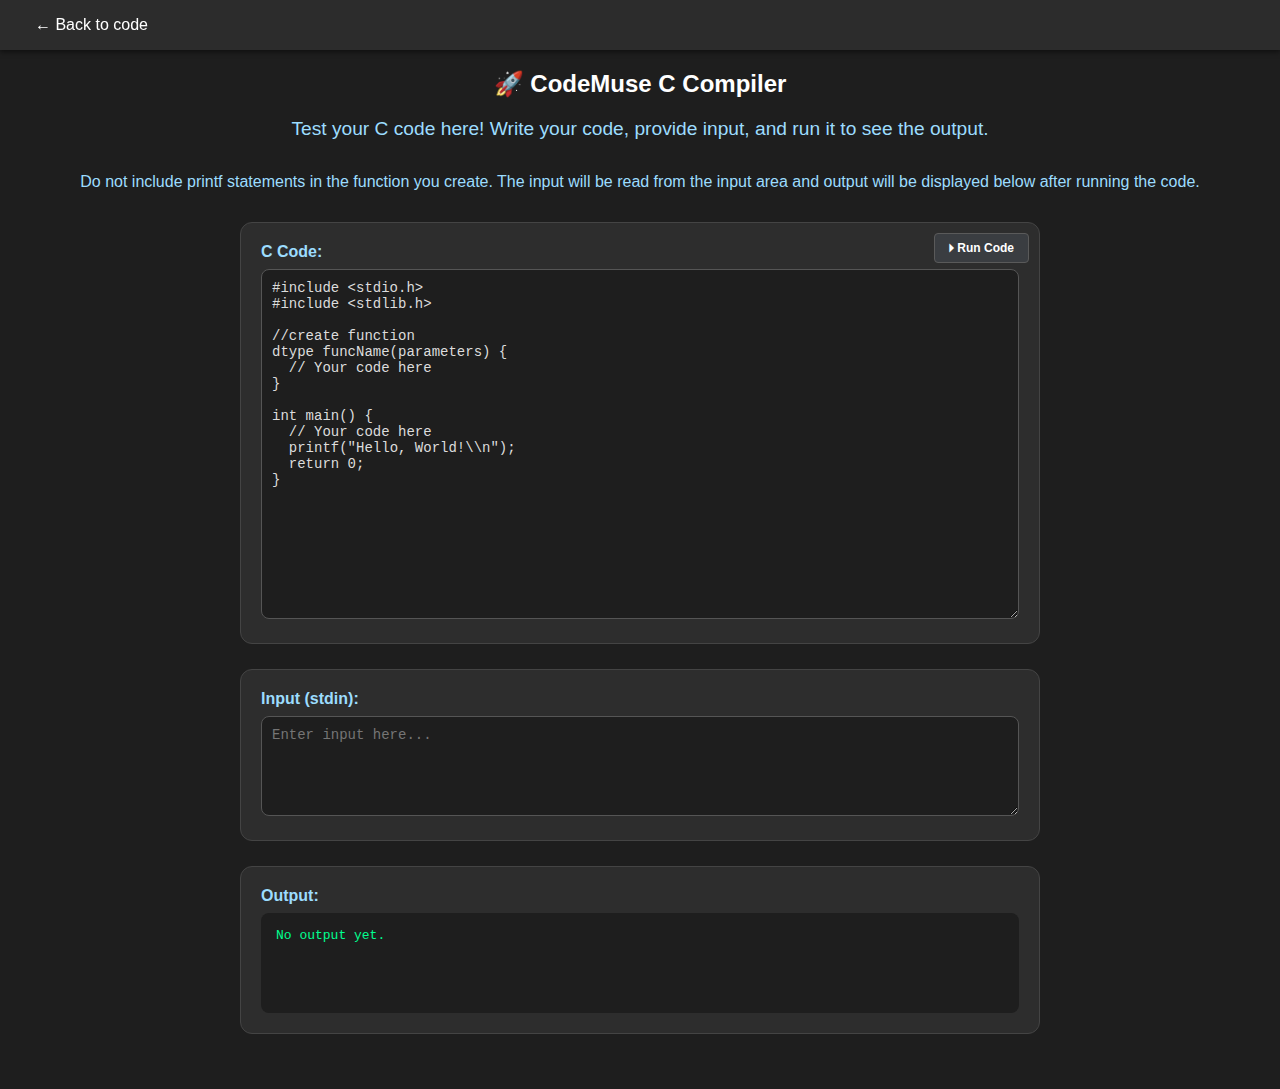
<file: compiler.html>
<!DOCTYPE html>
<html lang="en">
<head>
  <meta charset="UTF-8">
  <title>CodeMuse Compiler</title>
  <link rel="stylesheet" href="compiler.css">
</head>
<body>
  <nav class="navbar">
    <a href="content.html" id="back">← Back to code</a>
</nav>

  <h2>🚀 CodeMuse C Compiler</h2>
  <p class="description">
    Test your C code here! Write your code, provide input, and run it to see the output.
  </p>
   <p class="description"> <small>
    Do not include printf statements in the function you create. The input will be read from the input area and output will be displayed below after running the code.
  </small></p>
  
  <div class="card">
     <div class="top-bar">
    <button id="runBtn">
     🞂 Run Code
      <span id="btnLoader" class="btn-loader" style="display: none;"></span>
    </button>
  </div>
    <label for="code">C Code:</label>
    <textarea id="code">
#include <stdio.h>
#include <stdlib.h>

//create function
dtype funcName(parameters) {
  // Your code here
}

int main() {
  // Your code here
  printf("Hello, World!\\n");
  return 0;
}
    </textarea>
  </div>

 <div class="card input-section">
  <label for="input">Input (stdin):</label>
  <textarea id="input" row="3" placeholder="Enter input here..."></textarea>
</div>

  <div class="card">
    <label>Output:</label>
    <pre id="output">No output yet.</pre>
  </div>

  <script>
const runBtn = document.getElementById('runBtn');
const codeArea = document.getElementById('code');
const inputArea = document.getElementById('input');
const outputArea = document.getElementById('output');
const btnLoader = document.getElementById('btnLoader');

const API_KEY = "fa0c683dfamsh8e3afb63351f0bep1ceb11jsnfaf6be81262d"; // <-- Add your actual RapidAPI key here
const API_HOST = "judge0-ce.p.rapidapi.com";
const SUBMIT_URL = `https://${API_HOST}/submissions?base64_encoded=false&wait=false`;

runBtn.onclick = async function () {
  outputArea.textContent = "";
  btnLoader.style.display = "inline-block";
  runBtn.disabled = true;

  const code = codeArea.value;
  const input = inputArea.value;

  try {
    // Step 1: Submit code
    const submitResponse = await fetch(SUBMIT_URL, {
      method: "POST",
      headers: {
        "Content-Type": "application/json",
        "X-RapidAPI-Key": API_KEY,
        "X-RapidAPI-Host": API_HOST
      },
      body: JSON.stringify({
        source_code: code,
        language_id: 50, // C (gcc)
        stdin: input || ""
      })
    });

    const submitResult = await submitResponse.json();
    const token = submitResult.token;

    if (!token) throw new Error("Failed to get submission token.");

    // Step 2: Poll result using the token
    let result;
    while (true) {
      const resultResponse = await fetch(`https://${API_HOST}/submissions/${token}?base64_encoded=false&fields=*`, {
        method: "GET",
        headers: {
          "X-RapidAPI-Key": API_KEY,
          "X-RapidAPI-Host": API_HOST
        }
      });

      result = await resultResponse.json();

      if (result.status.id <= 2) {
        // Status 1 = In Queue, 2 = Processing
        await new Promise(resolve => setTimeout(resolve, 1000));
      } else {
        break;
      }
    }

    // Step 3: Display the result
    if (result.stderr) {
      outputArea.textContent = "⚠️ Runtime Error:\n" + result.stderr;
    } else if (result.compile_output) {
      outputArea.textContent = "🔧 Compile Output:\n" + result.compile_output;
    } else {
      outputArea.textContent = (result.stdout || "No output.");
    }

  } catch (err) {
    outputArea.textContent = "❌ Error: Output can't be generated. Try again!\n" + err.message;
  } finally {
    btnLoader.style.display = "none";
    runBtn.disabled = false;
  }
};


  </script>
</body>
</html>
</file>
<file: compiler.css>
/* Reset all margin/padding globally */
* {
  margin: 0;
  padding: 0;
  box-sizing: border-box;
  user-select: none;
}

/* Body must not have margin either */
body {
  margin: 0;
  padding-top: 50px; /* prevent navbar from overlapping content */
  font-family: 'Segoe UI', sans-serif;
  background: #1e1e1e;
  color: #f1f1f1;
}

/* Sticky Navbar */
.navbar {
  position: fixed;
  top: 0;
  left: 0;
  width: 100%;
  z-index: 1000;
  display: flex;
  align-items: center;
  justify-content: space-between;
  padding: 0 20px;
  height: 50px;
  background-color: #2c2c2c;
  color: white;
  box-shadow: 0 2px 5px rgba(0,0,0,0.5);
}

/* Navbar links */
.navbar a {
  margin-left: 15px;
  color: white;
  text-decoration: none;
}

.navbar a:hover {
   color: #ddd;
  text-decoration: underline;
}


/* Base layout */
body {
  font-family: 'Segoe UI', sans-serif;
  background: #1e1e1e;
  color: #dcdcdc;
  padding: 30px;
  margin: 0;
}

h2 {
  text-align: center;
  color: #ffffff;
  margin-top: 40px;
  margin-bottom: 20px;
}

.description {
  text-align: center;
  font-size: 1.2rem;
  color: #9cdcfe;
  margin-bottom: 30px;
}

/* Card container */
.card {
  background: #2d2d2d;
  border-radius: 12px;
  border: 1px solid #444;
  padding: 20px;
  margin-bottom: 25px;
  position: relative;
  max-width: 800px;  /* NEW */
  margin-left: auto; /* Center the card */
  margin-right: auto; /* Center the card */
}

#code {
  height: 350px; /* More space for writing code */
}
#input, #output {
  height: 100px; /* More space for input */
}

/* Labels */
label {
  font-weight: bold;
  display: block;
  margin-bottom: 8px;
  color: #9cdcfe;
}

/* Textareas */
textarea {
  width: 100%;
  box-sizing: border-box;
  height: 200px;
  font-family: monospace;
  font-size: 14px;
  background: #1e1e1e;
  color: #dcdcdc;
  border: 1px solid #555;
  border-radius: 8px;
  padding: 10px;
  resize: vertical;
}

/* Output area */
pre {
  background: #1e1e1e;
  color: #00ff90;
  padding: 15px;
  border-radius: 8px;
  min-height: 100px;
  overflow-x: auto;
  white-space: pre-wrap;
}

/* Button styles */
.top-bar {
  position: absolute;
  top: 10px;
  right: 10px;
}

button {
  background: #3a3d41; /* Dark button to blend with VSCode theme */
  color: #ffffff;
  padding: 6px 14px;
  border: 1px solid #5a5a5a;
  border-radius: 4px;
  font-size: 12px;
  font-weight: 700;
  cursor: pointer;
  display: inline-flex;
  align-items: center;
  gap: 6px;
  height: 30px;
}

button:hover {
  background: #4a4d51;
}


/* Spinner inside button */
.btn-loader {
  border: 3px solid #f3f3f3;
  border-top: 3px solid white;
  border-radius: 50%;
  width: 16px;
  height: 16px;
  animation: spin 1s linear infinite;
  display: inline-block;
}

/* Hidden by default */
.btn-loader[style*="display: none"] {
  display: none !important;
}

/* Global spinner animation */
@keyframes spin {
  0% { transform: rotate(0deg); }
  100% { transform: rotate(360deg); }
}
</file>
